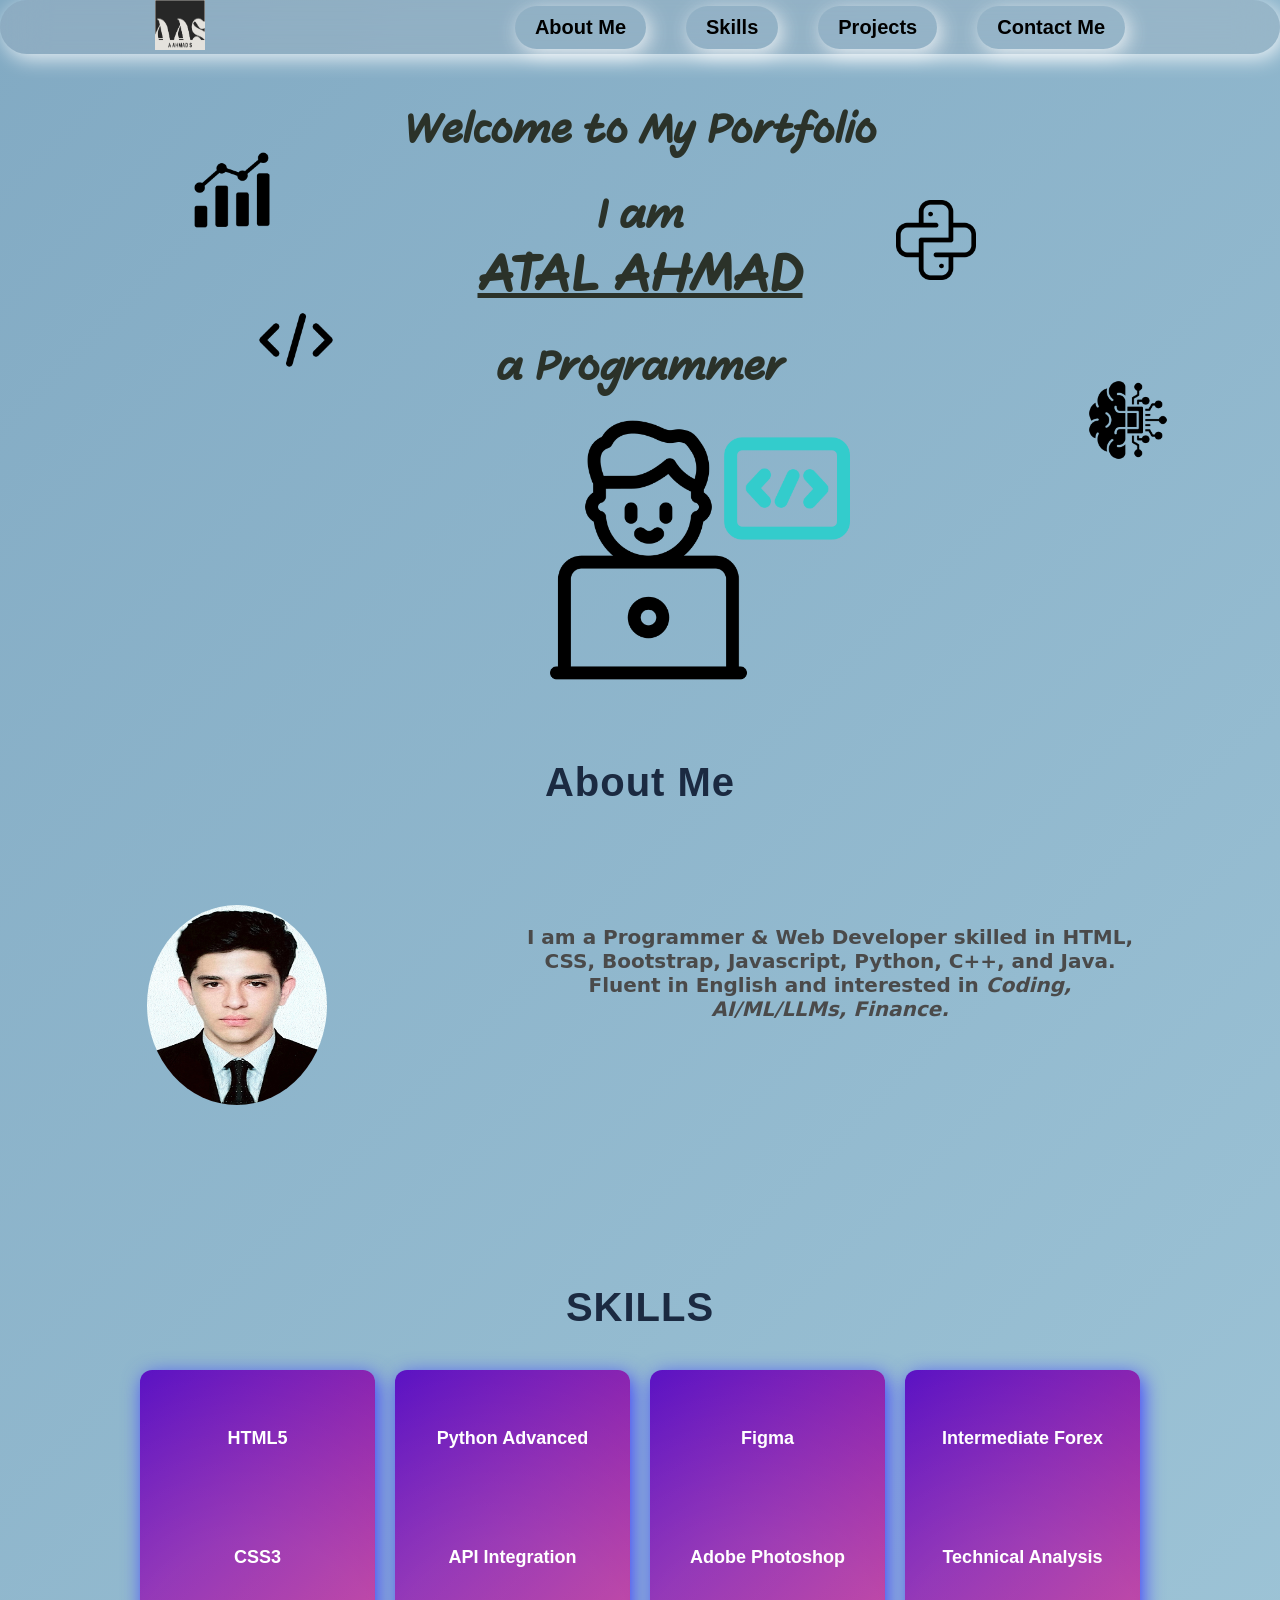
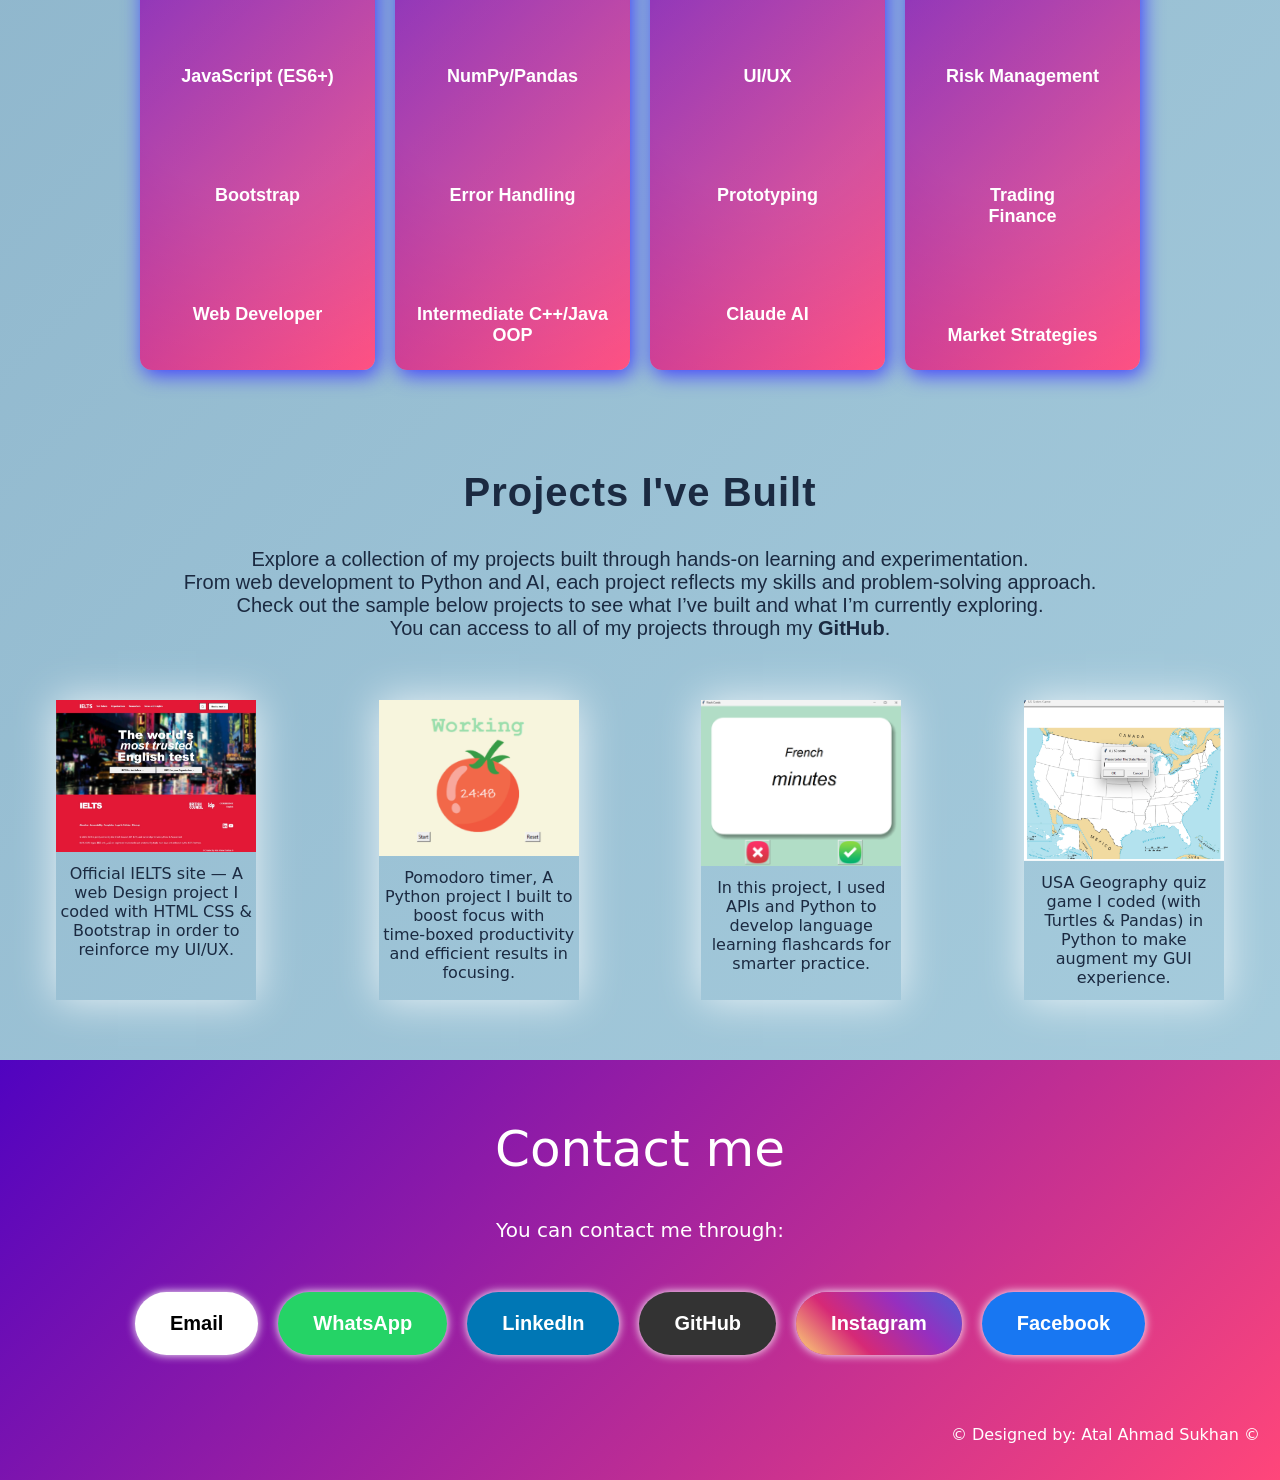
<file: index.html>
<!DOCTYPE html>
<html lang="en">
  <head>
    <meta charset="UTF-8" />
    <meta name="viewport" content="width=device-width, initial-scale=1.0" />
    <meta
      name="description"
      content="Atal Ahmad is a Developer and Programmer interested in artificial intelligence, machine learning, LLMs, programming, web development, and finance."
    />
    <meta name="author" content="Atal Ahmad Sukhan" />
    <meta name="google-site-verification" content="BfMBpU58wWAFPCBhPeozxTQp27xLa036DMkyNxoiPn4" />
    <meta name="google-site-verification" content="YOUR_GOOGLE_CODE" />
    <meta name="viewport" content="width=device-width, initial-scale=1.0" />
    <title>Atal Ahmad Sukhan Portfolio | Computer Science & AI Learner</title>
    <link rel="stylesheet" href="style.css" />
    <link rel="preconnect" href="https://fonts.googleapis.com" />
    <link rel="preconnect" href="https://fonts.gstatic.com" crossorigin />
    <link
      href="https://fonts.googleapis.com/css2?family=Gveret+Levin&display=swap"
      rel="stylesheet"
    />
  </head>
  <body style="background-color: #fff5f5">
    <!-- Navigation -->
    <section class="Navigation">
      <div class="div-l-part">
        <img src="./images/logo.png" width="50px" height="50px" />
      </div>

      <div class="nav-r-part">
        <button class="nav-buttons" style="background-color: inherit">
          <a class="texts" href="#about-me">About Me</a>
        </button>
        <button class="nav-buttons" style="background-color: inherit">
          <a class="texts" href="#skills">Skills</a>
        </button>
        <button class="nav-buttons" style="background-color: inherit">
          <a class="texts" href="#projs">Projects</a>
        </button>
        <button class="nav-buttons" style="background-color: inherit">
          <a class="texts" href="#contact">Contact Me</a>
        </button>
      </div>
  </section>
    <!-- Hero -->
    <section class="hero">
      <div class="hero-title">
        <h1>Welcome to My Portfolio</h1>
        <h2>
          I am <br />
          <span
            style="
              font-size: 50px;
              text-decoration: underline;
              font-weight: 700;
            "
            >ATAL AHMAD</span
          >
        </h2>
        <h2>a Programmer</h2>
      </div>
      <div class="hero-images">
        <img src="./images/python.png" class="python" />
        <img src="./images/code.png" class="code" />
        <img src="./images/brain.png" class="brain" />
        <img src="./images/programmer.png" class="programmer" />
        <img src="./images/chart.png" class="chart" />
      </div>
    </section>
    <!--Introduction-->
    <section class="introduction">
      <div id="about-me">About Me</div>
      <div id="intro-img-and-font">
        <img
          src="images/my-image.jpeg"
          alt="creator image"
          height="200px"
          width="180px"
          style="border-radius: 50%; margin-bottom: 20px"
        />
        <p style="color: #4a4a4a">
          I am a Programmer & Web Developer skilled in HTML,<br class="about-break" />
          CSS, Bootstrap, Javascript, Python, C++, and Java.<br class="about-break" />
          Fluent in English and interested in <em>Coding,</em><br class="about-break" />
          <em>AI/ML/LLMs,</em> <em>Finance.</em>
        </p>
      </div>
    </section>

    <!-- Skills -->
    <section id="skills-section">
      <div
        style="
          font-size: 40px;
          padding-top: 60px;
          text-align: center;
          font-weight: 700;
        "
        id="skills"
      >
        SKILLS
      </div>
      <div class="container">
        <div class="box">
          <p>HTML5</p>
          <p>CSS3</p>
          <p>JavaScript (ES6+)</p>
          <p>Bootstrap</p>
          <p>Web Developer</p>
        </div>

        <div class="box">
          <p>Python Advanced</p>
          <p>API Integration</p>
          <p>NumPy/Pandas</p>
          <p>Error Handling</p>
          <p>Intermediate C++/Java OOP</p>
        </div>

        <div class="box">
          <p>Figma</p>
          <p>Adobe Photoshop</p>
          <p>UI/UX</p>
          <p>Prototyping</p>
          <p>Claude AI</p>
        </div>

        <div class="box">
          <p>Intermediate Forex</p>
          <p>Technical Analysis</p>
          <p>Risk Management</p>
          <p>Trading<br />Finance</p>
          <p>Market Strategies</p>
        </div>
      </div>
    </section>
    <!-- Projects -->
    <section class="projects" id="projs">
      <h1>Projects I've Built</h1>
      <p
        style="
          font-size: 20px;
          font-family: 'Lucida Sans', 'Lucida Sans Regular', 'Lucida Grande',
            'Lucida Sans Unicode', Geneva, Verdana, sans-serif;
        " class="x"
      >
        Explore a collection of my projects built through hands-on learning and
        experimentation.<br />
        From web development to Python and AI, each project reflects my skills
        and problem-solving approach.<br />
        Check out the sample below projects to see what I’ve built and what I’m
        currently exploring.<br />
        You can access to all of my projects through my
        <strong>GitHub</strong>.<br />
      </p>

      <div class="projects-sample">
        <div class="project-imgs">
          <img src="./projects/ielts.JPG" class="project-images" />
          <p>Official IELTS site — A web Design project I coded with HTML CSS & Bootstrap in order to reinforce my UI/UX.</p>
        </div>
        <div class="project-imgs">
          <img src="./projects/pomodoro.png" class="project-images" />
          <p>
            Pomodoro timer, A Python project I built to boost focus with time‑boxed
            productivity and efficient results in focusing.
          </p>
        </div>
        <div class="project-imgs">
          <img src="./projects/flash-cards.png" class="project-images" />
          <p>
            In this project, I used APIs and Python to develop language learning flashcards for smarter practice.
          </p>
          </p>
        </div>
        <div class="project-imgs">
          <img src="./projects/us-quiz-game.png" class="project-images" />
          <p>USA Geography quiz game I coded (with Turtles & Pandas) in Python to make augment my GUI experience.</p>
        </div>
      </div>
    </section>
    <!-- Contacts -->
    <section class="getintouch" id="contact">
      <div class="info-container">
        <div class="title">Contact me</div>
        <p style="font-size: 20px">You can contact me through:</p>

        <div class="contact-buttons">
          <button
            onclick="window.open('mailto:atalsukhan7@gmail.com','_blank')"
          >
            Email
            <svg class="star-1 fil0"><circle cx="5" cy="5" r="5" /></svg>
            <svg class="star-2 fil0"><circle cbx="5" cy="5" r="5" /></svg>
            <svg class="star-3 fil0"><circle cx="5" cy="5" r="5" /></svg>
            <svg class="star-4 fil0"><circle cx="5" cy="5" r="5" /></svg>
            <svg class="star-5 fil0"><circle cx="5" cy="5" r="5" /></svg>
            <svg class="star-6 fil0"><circle cx="5" cy="5" r="5" /></svg>
          </button>

          <button onclick="window.open('https://wa.me/93794307531','_blank')">
            WhatsApp
            <svg class="star-1 fil0"><circle cx="5" cy="5" r="5" /></svg>
            <svg class="star-2 fil0"><circle cx="5" cy="5" r="5" /></svg>
            <svg class="star-3 fil0"><circle cx="5" cy="5" r="5" /></svg>
            <svg class="star-4 fil0"><circle cx="5" cy="5" r="5" /></svg>
            <svg class="star-5 fil0"><circle cx="5" cy="5" r="5" /></svg>
            <svg class="star-6 fil0"><circle cx="5" cy="5" r="5" /></svg>
          </button>

          <button
            onclick="window.open('https://linkedin.com/in/atal-ahmad-6b7736380','_blank')"
          >
            LinkedIn
            <svg class="star-1 fil0"><circle cx="5" cy="5" r="5" /></svg>
            <svg class="star-2 fil0"><circle cx="5" cy="5" r="5" /></svg>
            <svg class="star-3 fil0"><circle cx="5" cy="5" r="5" /></svg>
            <svg class="star-4 fil0"><circle cx="5" cy="5" r="5" /></svg>
            <svg class="star-5 fil0"><circle cx="5" cy="5" r="5" /></svg>
            <svg class="star-6 fil0"><circle cx="5" cy="5" r="5" /></svg>
          </button>

          <button
            onclick="window.open('https://github.com/a-ahmad-s','_blank')"
          >
            GitHub
            <svg class="star-1 fil0"><circle cx="5" cy="5" r="5" /></svg>
            <svg class="star-2 fil0"><circle cx="5" cy="5" r="5" /></svg>
            <svg class="star-3 fil0"><circle cx="5" cy="5" r="5" /></svg>
            <svg class="star-4 fil0"><circle cx="5" cy="5" r="5" /></svg>
            <svg class="star-5 fil0"><circle cx="5" cy="5" r="5" /></svg>
            <svg class="star-6 fil0"><circle cx="5" cy="5" r="5" /></svg>
          </button>

          <button
            onclick="window.open('https://www.instagram.com/a.4hmadxs17?stkn=dTFkY2w0bnZkNDd5&utm_source=qr','_blank')"
          >
            Instagram
            <svg class="star-1 fil0"><circle cx="5" cy="5" r="5" /></svg>
            <svg class="star-2 fil0"><circle cx="5" cy="5" r="5" /></svg>
            <svg class="star-3 fil0"><circle cx="5" cy="5" r="5" /></svg>
            <svg class="star-4 fil0"><circle cx="5" cy="5" r="5" /></svg>
            <svg class="star-5 fil0"><circle cx="5" cy="5" r="5" /></svg>
            <svg class="star-6 fil0"><circle cx="5" cy="5" r="5" /></svg>
          </button>

          <button
            onclick="window.open('https://www.facebook.com/share/1PZA4sM6EM/?mibextid=wwXIfr','_blank')"
          >
            Facebook
            <svg class="star-1 fil0"><circle cx="5" cy="5" r="5" /></svg>
            <svg class="star-2 fil0"><circle cx="5" cy="5" r="5" /></svg>
            <svg class="star-3 fil0"><circle cx="5" cy="5" r="5" /></svg>
            <svg class="star-4 fil0"><circle cx="5" cy="5" r="5" /></svg>
            <svg class="star-5 fil0"><circle cx="5" cy="5" r="5" /></svg>
            <svg class="star-6 fil0"><circle cx="5" cy="5" r="5" /></svg>
          </button>
        </div>
      </div>

      <p style="text-align: right; margin-top: 70px">
        © Designed by: Atal Ahmad Sukhan ©
      </p>
    </section>
  </body>
</html>
</file>
<file: style.css>
/* Navigation */
html {
  scroll-behavior: smooth;
}

body {
  background: linear-gradient(
    -45deg,
    #ff7097,
    #e9c5d3,
    #c9dce7,
    #a9cfdf,
    #82aac3
  );

  background-size: 400% 400%;
  animation: smoothGradient 8s ease-in-out infinite;

  color: #1b2a41;
  font-family: "Inter", system-ui, -apple-system, sans-serif;
  margin: 0;
  padding: 0;
}

@keyframes smoothGradient {
  0% {
    background-position: 100% 100%;
  }

  50% {
    background-position: 0% 0%;
  }

  100% {
    background-position: 100% 100%;
  }
}

@keyframes gradientAnimation {
  0% {
    background-position: 0% 50%;
  }
  50% {
    background-position: 100% 50%;
  }
  100% {
    background-position: 0% 50%;
  }
}

.Navigation {
  display: flex;
  justify-content: space-around;
  align-items: center;
  text-align: center;
  width: 100%;
  background: rgba(205, 190, 190, 0.15);
  backdrop-filter: blur(20px);
  -webkit-backdrop-filter: blur(100px);
  box-shadow: 0 4px 30px rgba(0, 0, 0, 0.1);
  z-index: 1000;
  border-radius: 30px;
  box-shadow: 4px 5px 20px rgba(255, 255, 255, 0.8);
  position: fixed;
  left: 50%;
  transform: translateX(-50%);
}
.hero, #about-me, #skills, .projects, .getintouch{
  scroll-margin-top: 200px;
}
.nav-r-part {
  display: flex;
  justify-content: space-around;
  gap: 40px;

}

.nav-buttons {
  border: none;
  padding: 10px 20px;
  border-radius: 30px;
  box-shadow: 4px 5px 20px rgba(255, 255, 255, 0.8);
  
}

.nav-buttons a {
  text-decoration: none;
  color: black;
  font-weight: bold;
}

.nav-buttons:hover {
  transform: scale(1.08);
  background-color: #0077b5;
}

/* Hero Part */

.hero {
  width: 100%;
  height: 600px;
  display: flex;
  align-items: center;
  justify-content: center;
  position: relative;
  margin-bottom: 60px;
}
.hero-title h2,
.hero-title h1 {
  font-size: 40px;
  font-family: "Gveret Levin", cursive;
}

.hero-title {
  position: absolute;
  top: 20px;
  color: #2b3229;
  text-align: center;
  font-family: ink free;
  font-size: 25px;
  margin-top: 50px;
}

.python {
  height: 80px;
  width: 80px;
  position: absolute;
  top: 200px;
  left: 70%;
}

.code {
  height: 80px;
  width: 80px;
  position: absolute;
  top: 300px;
  left: 20%;
}

.programmer {
  position: absolute;
  top: 400px;
  left: 43%;
  height: 300px;
  width: 300px;
}

.brain {
  position: absolute;
  top: 380px;
  left: 85%;
  height: 80px;
  width: 80px;
}

.chart {
  position: absolute;
  top: 150px;
  left: 15%;
  height: 80px;
  width: 80px;
}

/* Introduction */

.introduction {
  display: flex;
  justify-content: center;
  align-items: center;
  flex-direction: column;
  text-align: center;
}

#intro-img-and-font {
  display: flex;
  font-size: 20px;
  gap: 200px;
  justify-content: space-between;
  margin-top: 100px;
}

.introduction #intro-img-and-font {
  font-weight: 700;
}

.about-break {
  display: inline;
}

/* Skills */
.container {
  display: flex;
  flex-direction: row;
  justify-content: center;
  gap: 20px;
  margin: 40px auto;
  max-width: 1000px;
}

.box {
  flex: 1 1 200px;
  width: 180px;
  height: 600px;
  background: linear-gradient(135deg, #5003c0, #ff467a);
  color: white;
  font-family: Arial, sans-serif;
  font-size: 18px;
  font-weight: bold;
  text-align: center;
  border-radius: 12px;
  box-shadow: 0 4px 10px rgba(0, 0, 0, 0.2);
  position: relative;
  overflow: hidden;
  transition: transform 0.3s ease, background 0.5s ease;
  box-shadow: 3px 5px 20px rgb(65, 65, 255);
}

.box p {
  padding: 40px 0;
}

.box:hover {
  transform: scale(1.02);
  background: linear-gradient(135deg, #6a0fdc, #ff6b94);
}

#about-me,
#skills,
#projs h1 {
  font-family: "Poppins", sans-serif;
  font-weight: 700;
  letter-spacing: 1px;
  font-size: 40px;
  text-align: center;
  margin-top: 100px;
}

.box::before {
  content: "";
  position: absolute;
  top: -50%;
  left: -50%;
  width: 200%;
  height: 200%;
  background: radial-gradient(
    circle,
    rgba(255, 255, 255, 0.15) 20%,
    transparent 70%
  );
  animation: moveBg 6s linear infinite;
}

@keyframes moveBg {
  0% {
    transform: translate(0, 0) rotate(0deg);
  }
  50% {
    transform: translate(30px, 30px) rotate(180deg);
  }
  100% {
    transform: translate(0, 0) rotate(360deg);
  }
}

/* Projects */

.projects {
  text-align: center;
}

.projects-sample {
  display: flex;
  justify-content: space-around;
  align-items: flex-start;
  gap: 10px;
  margin-bottom: 60px;
  margin-top: 60px;
}

.projects-sample div {
  text-align: center;
  max-width: 200px;
}
.projects-sample img {
  width: 100%;
  height: auto;
}
.projects-sample p {
  margin-top: 8px;
}

.project-imgs {
  box-shadow: 0 0 40px rgba(255, 255, 255, 0.8);
  height: 300px;
}
/* Get in Touch Section */
.getintouch {
  background: linear-gradient(135deg, #5003c0, #ff467a);
  color: #fff;
  padding: 60px 20px;
  text-align: center;
  height: 300px;
}

.info-container {
  font-size: 18px;
  display: flex;
  flex-direction: column;
  align-items: center;
}

.title {
  font-size: 50px;
  margin-bottom: 20px;
}

.contact-buttons {
  display: flex;
  flex-wrap: wrap;
  gap: 20px;
  justify-content: center;
  margin-top: 30px;
}

button {
  position: relative;
  padding: 20px 35px;
  background: #ffffff;
  font-size: 20px;
  font-weight: 600;
  color: #000000;
  border-radius: 100px;
  border: none;
  transition: all 0.3s ease-in-out;
  cursor: pointer;
  box-shadow: 0px 0px 10px 0px rgb(255, 255, 255);
}

button:hover {
  background: #000000;
  color: #ffffff;
  box-shadow: 0 0 80px #ffffff8c;
}

.star-1,
.star-2,
.star-3,
.star-4,
.star-5,
.star-6 {
  position: absolute;
  filter: drop-shadow(0 0 0 #fffdef);
  z-index: -5;
  transition: all 0.8s cubic-bezier(0.05, 0.83, 0.43, 0.96);
}

.star-1 {
  top: 20%;
  left: 20%;
  width: 25px;
}
.star-2 {
  top: 45%;
  left: 45%;
  width: 15px;
}
.star-3 {
  top: 40%;
  left: 40%;
  width: 5px;
}
.star-4 {
  top: 20%;
  left: 40%;
  width: 8px;
}
.star-5 {
  top: 25%;
  left: 45%;
  width: 15px;
}
.star-6 {
  top: 5%;
  left: 50%;
  width: 5px;
}

button:hover .star-1 {
  top: -20%;
  left: -20%;
  width: 20px;
  filter: drop-shadow(0 0 10px #fffdef);
  z-index: 2;
}
button:hover .star-2 {
  top: 35%;
  left: -25%;
  width: 15px;
  filter: drop-shadow(0 0 10px #fffdef);
  z-index: 2;
}
button:hover .star-3 {
  top: 80%;
  left: -10%;
  width: 10px;
  filter: drop-shadow(0 0 10px #fffdef);
  z-index: 2;
}
button:hover .star-4 {
  top: -25%;
  left: 105%;
  width: 20px;
  filter: drop-shadow(0 0 10px #fffdef);
  z-index: 2;
}
button:hover .star-5 {
  top: 30%;
  left: 115%;
  width: 15px;
  filter: drop-shadow(0 0 10px #fffdef);
  z-index: 2;
}
button:hover .star-6 {
  top: 80%;
  left: 105%;
  width: 10px;
  filter: drop-shadow(0 0 10px #fffdef);
  z-index: 2;
}

.fil0 {
  fill: #fffdef;
}

button:nth-child(2) {
  background: #25d366;
  color: #fff;
}
button:nth-child(3) {
  background: #0077b5;
  color: #fff;
}
button:nth-child(4) {
  background: #333;
  color: #fff;
}
button:nth-child(5) {
  background: linear-gradient(45deg, #feda75, #d62976, #962fbf, #4f5bd5);
  color: #fff;
}
button:nth-child(6) {
  background: #1877f2;
  color: #fff;
}

/* ==========================================================
   Responsive Design
   Mobile-first overrides. Covers small phones, standard
   phones, phablets, tablets (portrait + landscape), and
   scales cleanly up to desktop. Tested against iPhone SE,
   iPhone 12-15 (incl. Pro/Max), Samsung Galaxy S/A series,
   iPad mini/Air/Pro, and Samsung Galaxy Tab widths.
   ========================================================== */

/* -----------------------------------------------------------
   1) Everything up to 1024px (all phones + tablet portrait,
      and most tablet landscape): stack the hero instead of
      relying on fixed pixel positions, which is what caused
      overlap/overflow on narrow screens.
   ----------------------------------------------------------- */
@media (max-width: 1024px) {
  /* Scoped box-sizing fix: padding on .hero, .Navigation, .getintouch etc.
     was adding to their 100%/92% widths and pushing the page wider than
     the viewport, which is what created the extra horizontal scrollbar.
     Scoping this inside the media query keeps the first part of the
     file untouched. */
  *,
  *::before,
  *::after {
    box-sizing: border-box;
  }

  .about-break {
    display: none;
    text-align: justify;
  }

  html,
  body {
    overflow-x: hidden;
    max-width: 100%;
  }

  .Navigation {
    flex-wrap: wrap;
    height: auto;
    min-height: 60px;
    width: 92%;
    max-width: 500px;
    margin: 12px auto;
    padding: 10px;
    row-gap: 10px;
  }

  .div-l-part {
    display: none;
  }

  .nav-r-part {
    width: 100%;
    gap: 10px 16px;
  }

  .nav-buttons {
    width: auto;
    height: auto;
    padding: 8px 14px;
  }

  .nav-buttons .texts {
    font-size: 14px;
  }

  /* Hero: icons in a column on the left, title text on the
     right — side by side, matching the target mobile layout */
  .hero {
    flex-direction: row-reverse;
    align-items: center;
    justify-content: center;
    height: auto;
    min-height: 0;
    padding: 110px 15px 50px;
    gap: 25px;
    margin-bottom: 40px;
  }

  .hero-title {
    position: static;
    width: auto;
    max-width: 62%;
    padding: 0;
    transform: none;
    text-align: center;
  }

  .hero-images {
    position: static;
    display: flex;
    flex-direction: column;
    flex-wrap: nowrap;
    justify-content: center;
    align-items: center;
    width: auto;
    max-width: none;
    height: auto;
    gap: 14px;
    transform: none;
  }

  .hero-images img,
  .python,
  .code,
  .brain,
  .programmer,
  .chart {
    position: static;
    top: auto;
    left: auto;
    width: 50px;
    height: 50px;
    max-width: 50px;
  }

  .programmer {
    width: 34px;
    height: 34px;
    max-width: 34px;
  }

  .hero-title h1,
  .hero-title h2 {
    font-size: 32px;
  }

  .hero-title h2 span {
    font-size: 36px !important;
    font-weight: 700;
  }

  /* Intro: stack image above text instead of a fixed 200px gap */
  #intro-img-and-font {
    flex-direction: column;
    gap: 20px;
    margin-top: 60px;
    padding: 0 20px;
  }

  #intro-img-and-font img {
    margin: 0 auto;
    width: clamp(140px, 40vw, 200px);
    height: clamp(160px, 45vw, 250px);
  }

  #intro-img-and-font p {
    width: 100%;
    max-width: 500px;
  }

  #about-me,
  #skills,
  .projects h1 {
    margin-top: 70px;
    font-size: clamp(28px, 6vw, 40px);
  }

  /* Skills grid */
  .container {
    width: 92%;
    max-width: 600px;
    display: grid;
    grid-template-columns: repeat(2, 1fr);
    gap: 16px;
    margin: 30px auto;
    padding: 0;
  }

  .box {
    width: 100%;
    height: auto;
    min-height: 220px;
  }

  .box p {
    padding: 14px 8px;
  }

  /* Projects grid */
  .projects {
    padding: 0 20px;
  }

  .x {
    width: 100%;
    padding-left: 0;
  }

  .projects-sample {
    display: grid;
    grid-template-columns: repeat(2, 1fr);
    gap: 20px;
    width: 100%;
    margin: 30px auto;
  }

  .project-imgs {
    width: 100%;
    height: 330px;
  }

  .project-images {
    width: 100%;
    height: 150px;
    object-fit: cover;
  }

  /* Contact section */
  .getintouch {
    width: 100%;
    height: auto;
    padding: 50px 20px;
  }

  .title {
    font-size: clamp(32px, 8vw, 50px);
  }

  .info-container p {
    font-size: 16px;
  }

  .contact-buttons {
    gap: 14px;
  }

  .contact-buttons button {
    padding: 14px 22px;
    font-size: 16px;
  }
}

/* -----------------------------------------------------------
   2) Small / standard phones (iPhone SE up through iPhone
      15 Pro Max, most Android phones): single column
   ----------------------------------------------------------- */
@media (max-width: 480px) {
  .box {
    min-height: 180px;
  }

  .project-images {
    height: 200px;
  }
}

/* -----------------------------------------------------------
   3) Large phones / phablets (Galaxy S Ultra, iPhone Plus/
      Pro Max in the 481-600px range)
   ----------------------------------------------------------- */
@media (min-width: 481px) and (max-width: 600px) {
}

/* -----------------------------------------------------------
   4) Tablets in portrait (iPad mini/Air/Pro portrait,
      Samsung Galaxy Tab portrait): a bit more breathing room
   ----------------------------------------------------------- */
@media (min-width: 601px) and (max-width: 1024px) {
  .container {
    max-width: 500px;
    gap: 40px;
  }

  .box {
    min-height: 260px;
  }

  .projects-sample {
    max-width: 720px;
    display: flex;
    align-items: center;
    justify-content: center;
  }

  .project-images {
    height: 180px;
  }

  .hero-images img,
  .python,
  .code,
  .brain,
  .programmer,
  .chart {
    width: 44px;
    height: 44px;
    max-width: 44px;
  }

  .hero-title {
    max-width: 55%;
  }

  .hero-title h1,
  .hero-title h2 {
    font-size: 26px;
  }

  .hero-title h2 span {
    font-size: 32px !important;
  }

  #intro-img-and-font {
    max-width: 700px;
    margin-left: auto;
    margin-right: auto;
  }
}

/* -----------------------------------------------------------
   5) Small laptops / large tablet landscape (iPad Pro
      landscape sits around here on some models)
   ----------------------------------------------------------- */
@media (min-width: 1025px) and (max-width: 1200px) {
  .container {
    width: 90%;
  }

  .hero-title {
    font-size: 22px;
  }
}

/* -----------------------------------------------------------
   6) Desktop
   ----------------------------------------------------------- */
@media (min-width: 1201px) {
  .container {
    width: 80%;
  }
}
</file>
